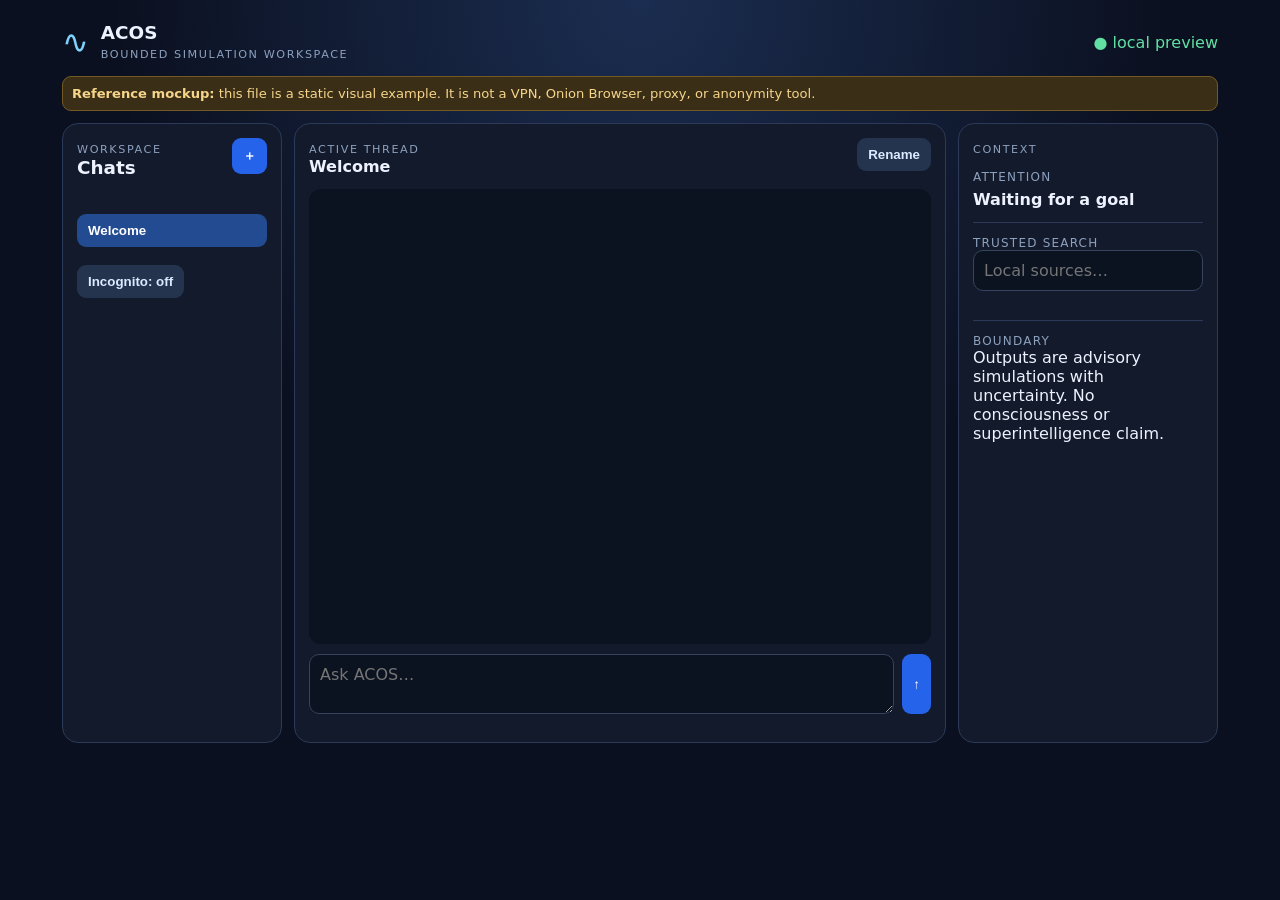
<file: ACOS_WEBSITE_REFERENCE.html>
<!doctype html>
<html lang="en">
<head>
  <meta charset="utf-8">
  <meta name="viewport" content="width=device-width, initial-scale=1">
  <title>ACOS Website Reference</title>
  <style>
    :root{font-family:Inter,system-ui,sans-serif;color:#eef2ff;background:#0b1020}
    *{box-sizing:border-box}body{margin:0;min-height:100vh;background:radial-gradient(circle at top,#1b2d50,#0b1020 48%)}
    .app{max-width:1200px;margin:auto;padding:22px}.top{display:flex;justify-content:space-between;align-items:center;margin-bottom:14px}
    .brand{display:flex;gap:12px;align-items:center}.logo{font-size:2rem;color:#7dd3fc}.brand strong{display:block;font-size:1.15rem}.brand small,.kicker{color:#8da0bd;font-size:.7rem;letter-spacing:.14em;text-transform:uppercase}
    .online{color:#62e0a4}.grid{display:grid;grid-template-columns:220px minmax(0,1fr) 260px;gap:12px}.panel{background:#121a2b;border:1px solid #2b3a58;border-radius:16px;padding:14px;min-height:620px}
    h1,h2,p{margin-top:0}h1{font-size:1.15rem}h2{font-size:1rem}.rail-head,.chat-head{display:flex;justify-content:space-between;gap:8px;align-items:start}
    button{border:0;border-radius:9px;background:#2563eb;color:white;padding:9px 11px;font-weight:700;cursor:pointer}.secondary{background:#24344f;color:#dbeafe}
    .history{display:grid;gap:7px;list-style:none;margin:18px 0;padding:0}.history button{width:100%;text-align:left;background:#18243a;color:#cbd5e1}
    .history button.active{background:#234b91;color:#fff}.messages{height:455px;overflow:auto;background:#0b1220;border-radius:12px;padding:12px;display:flex;flex-direction:column;gap:9px}
    .message{max-width:86%;padding:10px 12px;border-radius:13px;white-space:pre-wrap;line-height:1.4}.message.user{align-self:flex-end;background:#1d4ed8}.message.ai{align-self:flex-start;background:#1b293f}
    .welcome{text-align:center;margin:auto;color:#b9c5da}.composer{display:grid;grid-template-columns:1fr auto;gap:8px;margin-top:10px}textarea,input{width:100%;border:1px solid #34445f;border-radius:10px;background:#0b1220;color:#fff;padding:10px;font:inherit}textarea{resize:vertical}
    .block{border-top:1px solid #2b3a58;padding:13px 0}.block:first-of-type{border-top:0}.block span{display:block;color:#8da0bd;font-size:.75rem;text-transform:uppercase;letter-spacing:.1em}.block strong{display:block;margin-top:6px}
    .notice{color:#f6d58a;background:#3a2e16;border:1px solid #735a25;border-radius:9px;padding:9px;margin-bottom:12px;font-size:.82rem}.chips{display:flex;gap:7px;justify-content:center}.chips button{background:#243b61}
    @media(max-width:850px){.grid{grid-template-columns:1fr}.panel{min-height:auto}.messages{height:50vh}}
  </style>
</head>
<body>
  <main class="app">
    <header class="top"><div class="brand"><span class="logo">∿</span><div><strong>ACOS</strong><small>bounded simulation workspace</small></div></div><span class="online">● local preview</span></header>
    <div class="notice"><strong>Reference mockup:</strong> this file is a static visual example. It is not a VPN, Onion Browser, proxy, or anonymity tool.</div>
    <section class="grid">
      <aside class="panel"><div class="rail-head"><div><span class="kicker">Workspace</span><h1>Chats</h1></div><button id="new">＋</button></div><div id="history" class="history"></div><button class="secondary" id="incognito">Incognito: off</button></aside>
      <section class="panel"><div class="chat-head"><div><span class="kicker">Active thread</span><h2 id="title">New conversation</h2></div><button class="secondary" id="rename">Rename</button></div><div id="messages" class="messages"><div class="welcome"><h2>What are you working on?</h2><p>Ask a question or try a guided prompt.</p><div class="chips"><button data-q="Explain this step by step">Explain</button><button data-q="Help me make a safe plan">Plan</button></div></div></div><form id="form" class="composer"><textarea id="prompt" rows="2" placeholder="Ask ACOS…"></textarea><button>↑</button></form></section>
      <aside class="panel"><span class="kicker">Context</span><div class="block"><span>Attention</span><strong id="attention">Waiting for a goal</strong></div><div class="block"><span>Trusted search</span><input id="search" placeholder="Local sources…"><p id="result"></p></div><div class="block"><span>Boundary</span><p>Outputs are advisory simulations with uncertainty. No consciousness or superintelligence claim.</p></div></aside>
    </section>
  </main>
  <script>
    let chats=[{title:"Welcome",messages:[]}],active=0,privateMode=false;
    const $=id=>document.getElementById(id),messages=$("messages");
    function renderHistory(){ $("history").replaceChildren(...chats.map((c,i)=>{let b=document.createElement("button");b.textContent=c.title;b.className=i===active?"active":"";b.onclick=()=>{active=i;render()};return b}))}
    function add(text,role){let d=document.createElement("div");d.className="message "+role;d.textContent=text;messages.append(d);messages.scrollTop=messages.scrollHeight}
    function render(){renderHistory();$("title").textContent=chats[active].title;messages.replaceChildren();chats[active].messages.forEach(m=>add(m.text,m.role))}
    function reply(text){return "Local advisory response: I received your question and would separate definitions, assumptions, evidence, uncertainty, and a bounded next step. This reference does not claim consciousness or superintelligence."}
    $("form").onsubmit=e=>{e.preventDefault();let t=$("prompt").value.trim();if(!t)return;$("prompt").value="";chats[active].messages.push({text:t,role:"user"},{text:reply(t),role:"ai"});$("attention").textContent=t;render()}
    document.querySelectorAll("[data-q]").forEach(b=>b.onclick=()=>{$("prompt").value=b.dataset.q;$("prompt").focus()});
    $("new").onclick=()=>{chats.push({title:"New conversation",messages:[]});active=chats.length-1;render()};$("rename").onclick=()=>{let t=prompt("Conversation title",$("title").textContent);if(t){chats[active].title=t;render()}};
    $("incognito").onclick=()=>{privateMode=!privateMode;$("incognito").textContent=`Incognito: ${privateMode?"on":"off"}`};
    $("search").onchange=e=>$("result").textContent=e.target.value?`Local fallback received: ${e.target.value}`:"";
    render();
  </script>
</body>
</html>
</file>
